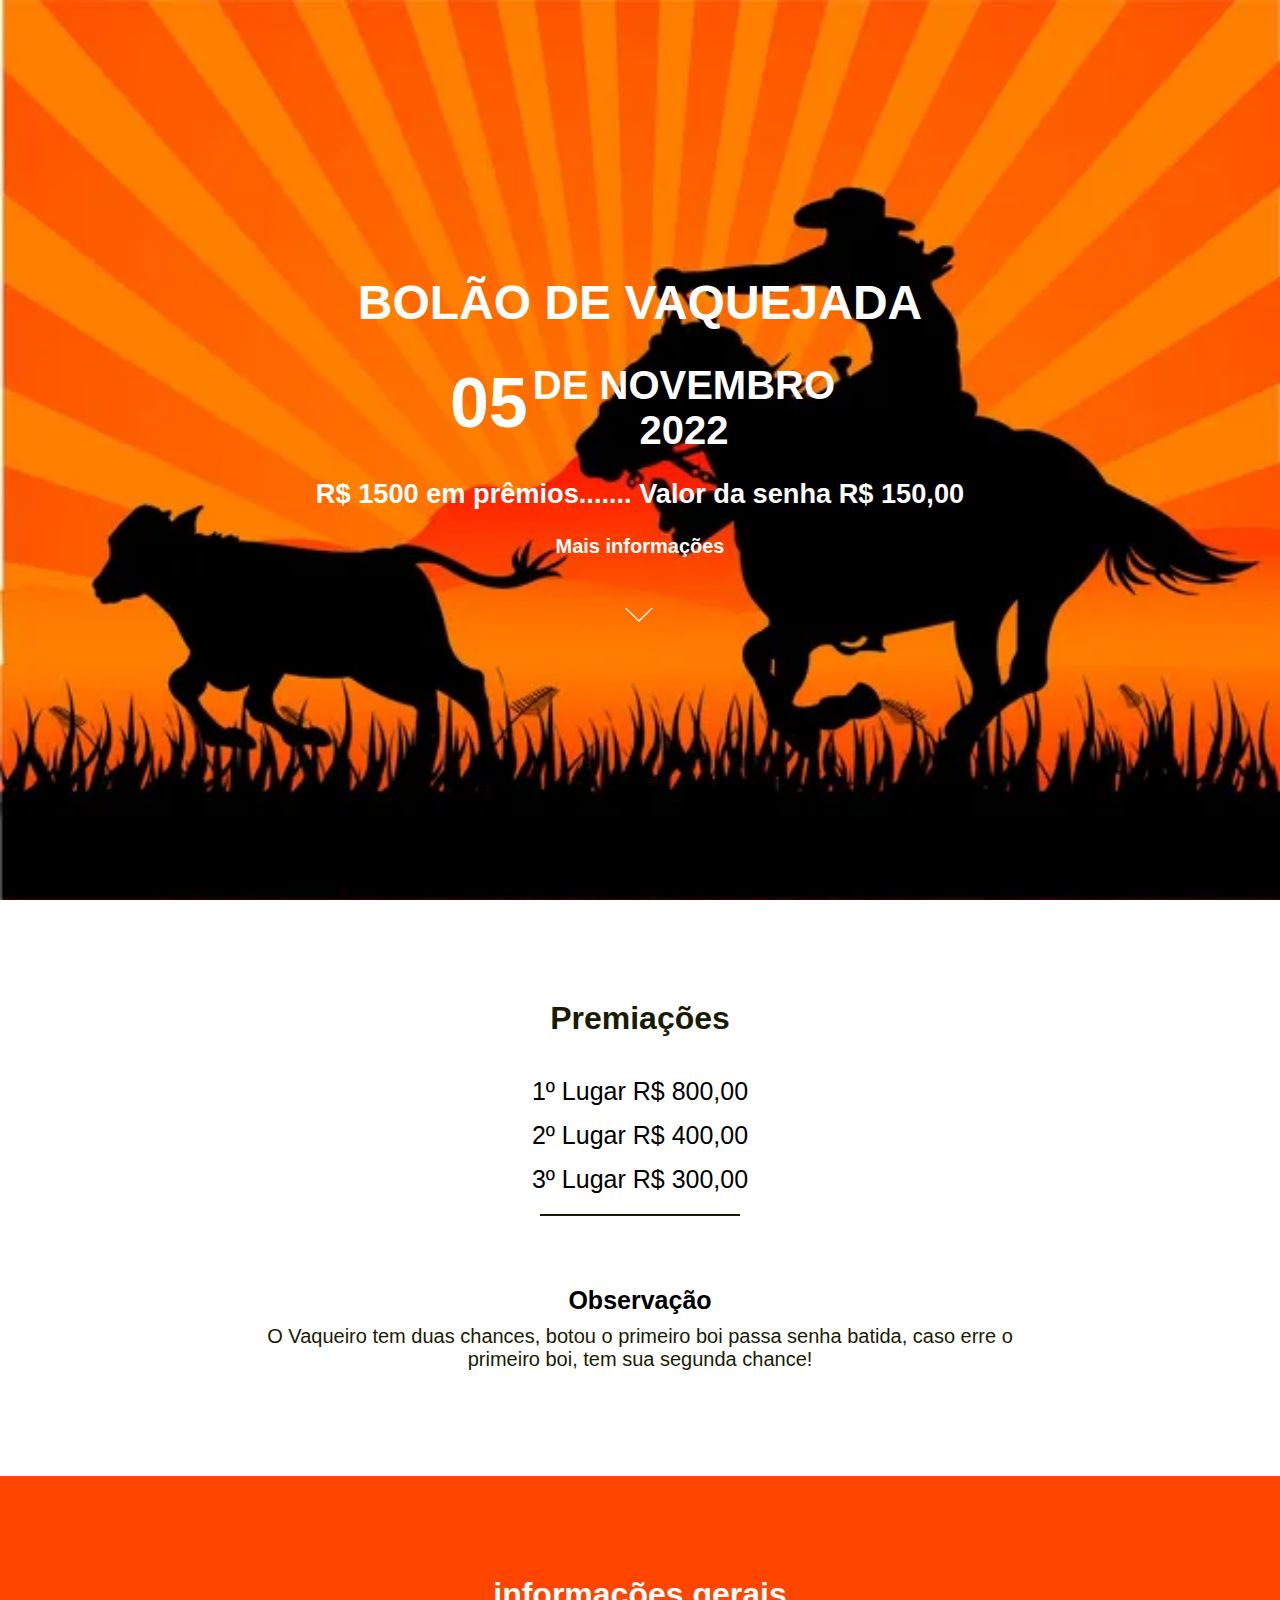
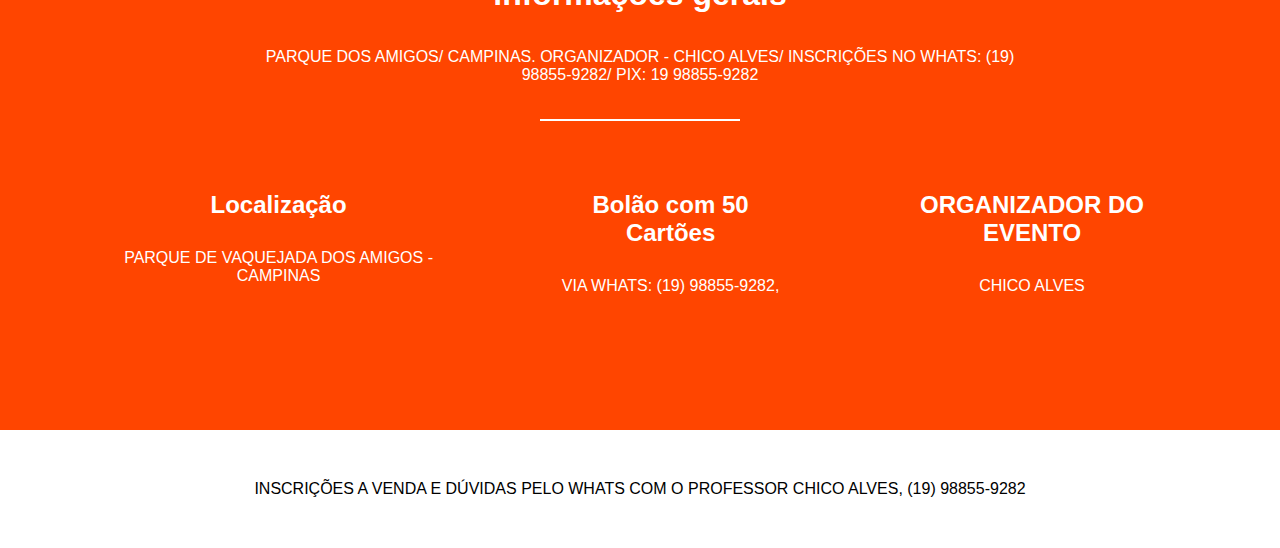
<file: index.html>
<!DOCTYPE html>
<html lang="en">

<head>
  <meta charset="UTF-8">
  <meta http-equiv="X-UA-Compatible" content="IE=edge">
  <meta name="viewport" content="width=device-width, initial-scale=1.0">
  <title>Vaquejada</title>
  <link rel="shortcut icon" href="./img/logo.jfif" type="image/x-icon">
  <link rel="stylesheet" href="./css/reset.css">
  <link rel="stylesheet" href="./css/styles.css">
</head>

<body>
  <section class="hero">
    <h1>BOLÃO DE VAQUEJADA</h1>
    <br>
    <h3 class="subtitle"> <span> 05 </span>  DE NOVEMBRO <br>
      2022</h3>
    <p class="paragraph">R$ 1500 em prêmios....... Valor da senha R$ 150,00 </p>
    <p class="info">Mais informações</p>
    <img src="../img/arrowDown.gif" alt="" class="arrowDown">
  </section>

  <section class="premiacao">
    <h3>Premiações</h3>
    <p>
      <ul>
        <li>1º Lugar R$ 800,00</li>
        <li>2º Lugar R$ 400,00</li>
        <li>3º Lugar R$ 300,00</li>
      </ul>
    </p>
    <hr>
    <h1 class="obs">Observação</h1>
    <p class="p-obs">
      O Vaqueiro tem duas chances, botou o primeiro boi passa senha batida, caso erre o primeiro
      boi, tem sua segunda chance!
    </p>
  </section>
  <section class="caracteristicas">
    <h3>informações gerais</h3>
    <p>
      PARQUE DOS AMIGOS/ CAMPINAS. ORGANIZADOR - CHICO ALVES/ INSCRIÇÕES NO WHATS: (19) 98855-9282/ PIX: 19 98855-9282  
    </p>
    <hr>
    <ul class="grid">
        <li>
            <i class="fas fa-location-arrow"></i>
            <h4>Localização</h4>
            <p>
              PARQUE DE VAQUEJADA DOS AMIGOS - CAMPINAS
            </p>
        </li>
        <li>
            <i class="fas fa-gift"></i>
            <h4>Bolão com 50 Cartões</h4>
            <p>
              VIA WHATS: (19) 98855-9282,
            </p>
        </li>
        <li>
            <i class="fas fa-home"></i>
            <h4>ORGANIZADOR DO EVENTO</h4>
            <p>
              CHICO ALVES 
            </p>
        </li>            
    </ul>
</section>
  <footer>
    <p>INSCRIÇÕES A VENDA E DÚVIDAS PELO WHATS COM O PROFESSOR CHICO ALVES, (19) 98855-9282</p>

  </footer>

</body>

</html>
</file>
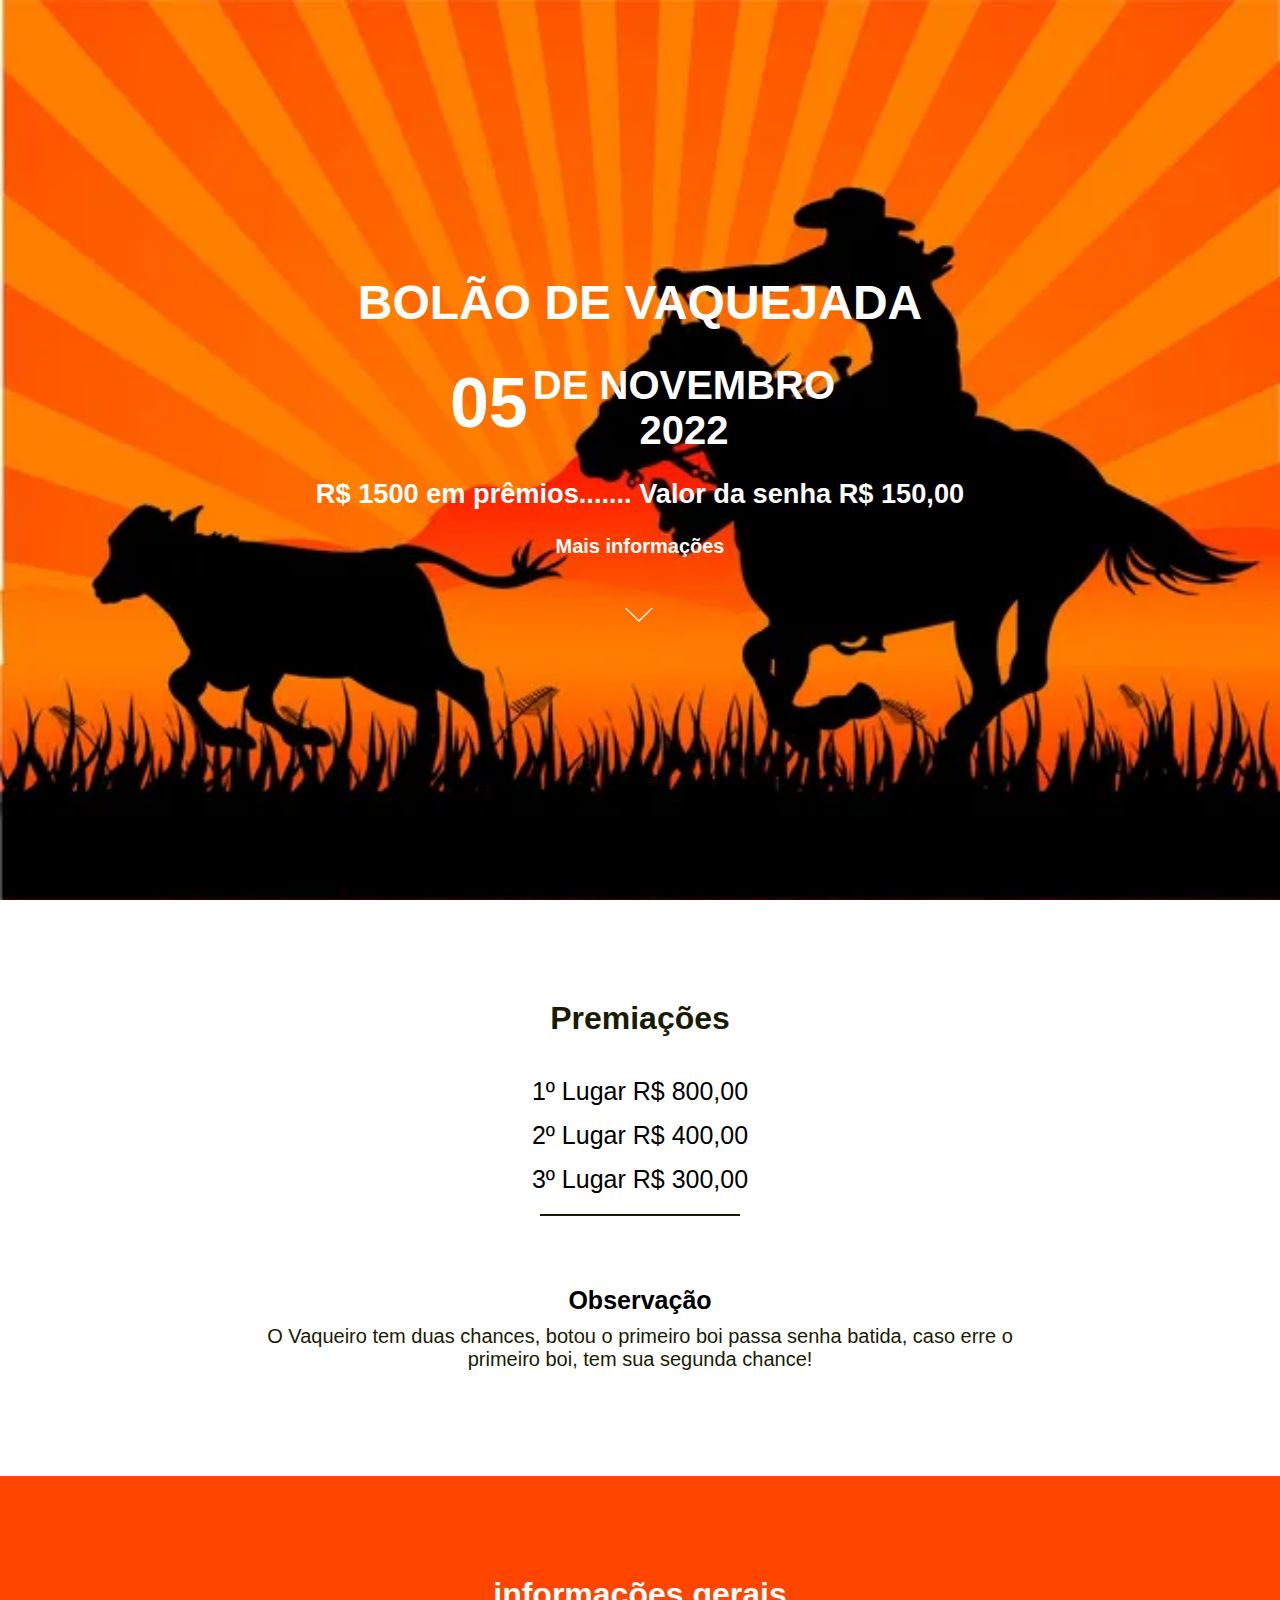
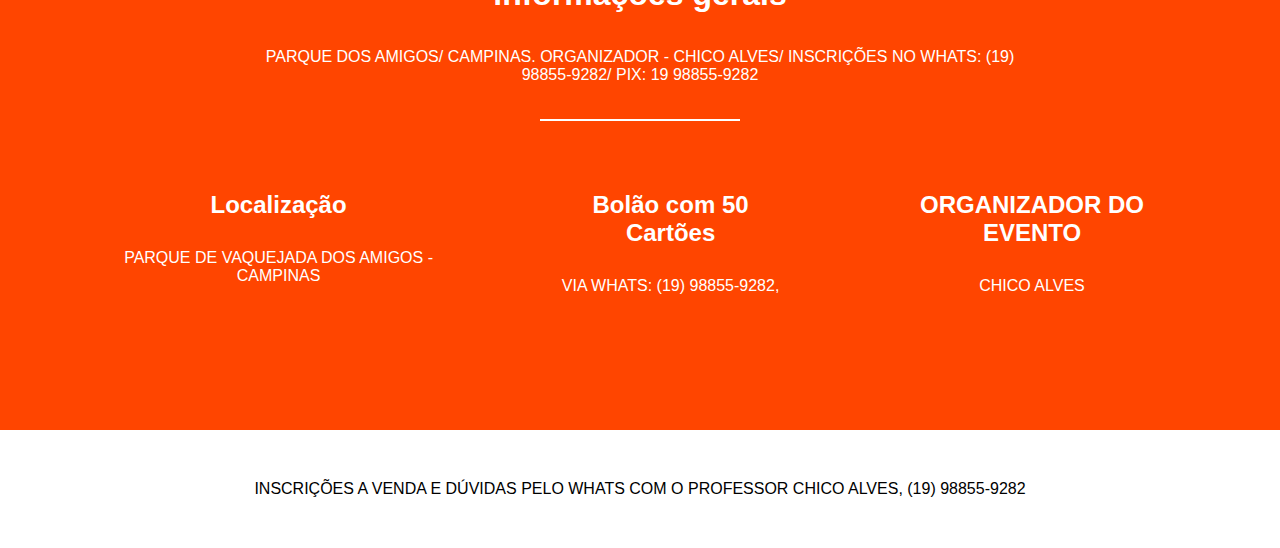
<file: html/sobre.html>
<!DOCTYPE html>
<html lang="en">

<head>
  <meta charset="UTF-8">
  <meta http-equiv="X-UA-Compatible" content="IE=edge">
  <meta name="viewport" content="width=device-width, initial-scale=1.0">
  <title>Vaquejada</title>
  <link rel="shortcut icon" href="../img/logo.jfif" type="image/x-icon">
  <link rel="stylesheet" href="../css/reset.css">
  <link rel="stylesheet" href="../css/styles.css">
</head>

<body>
  <section class="hero">
    <h1>BOLÃO DE VAQUEJADA</h1>
    <br>
    <h3 class="subtitle"> <span> 05 </span>  DE NOVEMBRO <br>
      2022</h3>
    <p class="paragraph">R$ 1500 em prêmios....... Valor da senha R$ 150,00 </p>
    <p class="info">Mais informações</p>
    <img src="../img/arrowDown.gif" alt="" class="arrowDown">
  </section>

  <section class="premiacao">
    <h3>Premiações</h3>
    <p>
      <ul>
        <li>1º Lugar R$ 800,00</li>
        <li>2º Lugar R$ 400,00</li>
        <li>3º Lugar R$ 300,00</li>
      </ul>
    </p>
    <hr>
    <h1 class="obs">Observação</h1>
    <p class="p-obs">
      O Vaqueiro tem duas chances, botou o primeiro boi passa senha batida, caso erre o primeiro
      boi, tem sua segunda chance!
    </p>
  </section>
  <section class="caracteristicas">
    <h3>informações gerais</h3>
    <p>
      PARQUE DOS AMIGOS/ CAMPINAS. ORGANIZADOR - CHICO ALVES/ INSCRIÇÕES NO WHATS: (19) 98855-9282/ PIX: 19 98855-9282  
    </p>
    <hr>
    <ul class="grid">
        <li>
            <i class="fas fa-location-arrow"></i>
            <h4>Localização</h4>
            <p>
              PARQUE DE VAQUEJADA DOS AMIGOS - CAMPINAS
            </p>
        </li>
        <li>
            <i class="fas fa-gift"></i>
            <h4>Bolão com 50 Cartões</h4>
            <p>
              VIA WHATS: (19) 98855-9282,
            </p>
        </li>
        <li>
            <i class="fas fa-home"></i>
            <h4>ORGANIZADOR DO EVENTO</h4>
            <p>
              CHICO ALVES 
            </p>
        </li>            
    </ul>
</section>
  <footer>
    <p>INSCRIÇÕES A VENDA E DÚVIDAS PELO WHATS COM O PROFESSOR CHICO ALVES, (19) 98855-9282</p>

  </footer>

</body>

</html>
</file>
<file: css/styles.css>
/* HERO */
.hero {
    width: 100%;
    background-image: url(../img/fundo.jpg);
    background-size: cover;
    min-height: 100vh;
    color: #fff;
    display: flex;
    justify-content: center;
    flex-direction: column;
    align-items: center;
    text-align: center;
    flex-wrap: wrap;
}

.hero h1 {
    margin-right: 0;
    font-size: 3rem;
    margin-bottom: 0px;
    font-weight: bold;
    margin-top: 10px;
}

.hero h3 {
    margin-top: 15px;
    font-size: 2.5rem;
    margin-bottom: 15px;
    display: flex;
    justify-content: center;
}

.arrowDown {
    display: inline-block;
    width: 90px;
    margin-top: 15px;
}
.info{
    margin: 15px;
    font-size: 20px;
    font-weight: bold;
}
.paragraph{
    font-size: 1.7rem;
    margin: 10px;
    font-weight: bold;
}
.subtitle span{
    margin: 0px 5px;
    display: flex;
    justify-content: flex-end;
    font-size: 70px;
}

@media (max-width: 700px) {
    .hero h1 {
        font-size: 2.7rem;
    }
    .hero h3 {
        font-size: 1.9rem;
    }
}

/* Mais informações*/
.premiacao{
    display: flex;
    flex-direction: column;
    align-items: center;
    padding: 100px 50px;
}

.premiacao h3 {
    font-size: 2rem;
    margin-bottom: 35px;
    color: #191c03;
    text-align: center;
}

.premiacao p {
    max-width: 800px;
    margin-bottom: 5px;
    color: #191c03;
    text-align: center;
}
.premiacao li{
    font-size: 25px;
    margin-bottom: 15px;
}
.premiacao hr {
    width: 200px;
    height: 2px;
    margin-bottom: 70px;
    background-color: #191c03;
    border: none;
}
.obs{
    font-size: 25px;
    font-weight: bold;
}
.p-obs{
    font-size: 20px;
    margin-top: 10px;
}
/* CARACTERISTICAS */
.caracteristicas {
    background-color: orangered;
    display: flex;
    flex-direction: column;
    align-items: center;
    padding: 100px 50px;
}

.caracteristicas h3 {
    font-size: 2rem;
    margin-bottom: 35px;
    color: #fff;
    text-align: center;
}

.caracteristicas p {
    max-width: 800px;
    margin-bottom: 35px;
    color: #fff;
    text-align: center;
}

.caracteristicas hr {
    width: 200px;
    height: 2px;
    margin-bottom: 70px;
    background-color: #fff;
    border: none;
}

.caracteristicas .grid {
    width: 100%;
    display: flex;
}

.caracteristicas .grid li {
    padding: 0 50px;
    text-align: center;
}

.caracteristicas .grid li i {
    color: #fff;
    font-size: 3.5rem;
    margin-bottom: 30px;
}

.caracteristicas .grid li h4 {
    color: #fff;
    font-size: 1.5rem;
    margin-bottom: 30px;
}

.caracteristicas .grid li p {
    color: #fff;
}

@media (max-width: 850px) {
    .caracteristicas .grid {
        flex-direction: column;
    }
}

/* FOOTER */
footer {
    display: flex;
    flex-direction: column;
    background-color: transparent;
    padding: 50px;
    align-items: center;
}

footer ul {
    display: flex;
    margin-bottom: 25px;
}

footer ul li {
    margin-right: 10px;
}

footer ul li:last-child {
    margin-right: 0;
}

footer ul li a {
    color: #000;
    font-size: 2rem;
}

footer p {
    color: #000;
    text-align: center;
}
</file>
